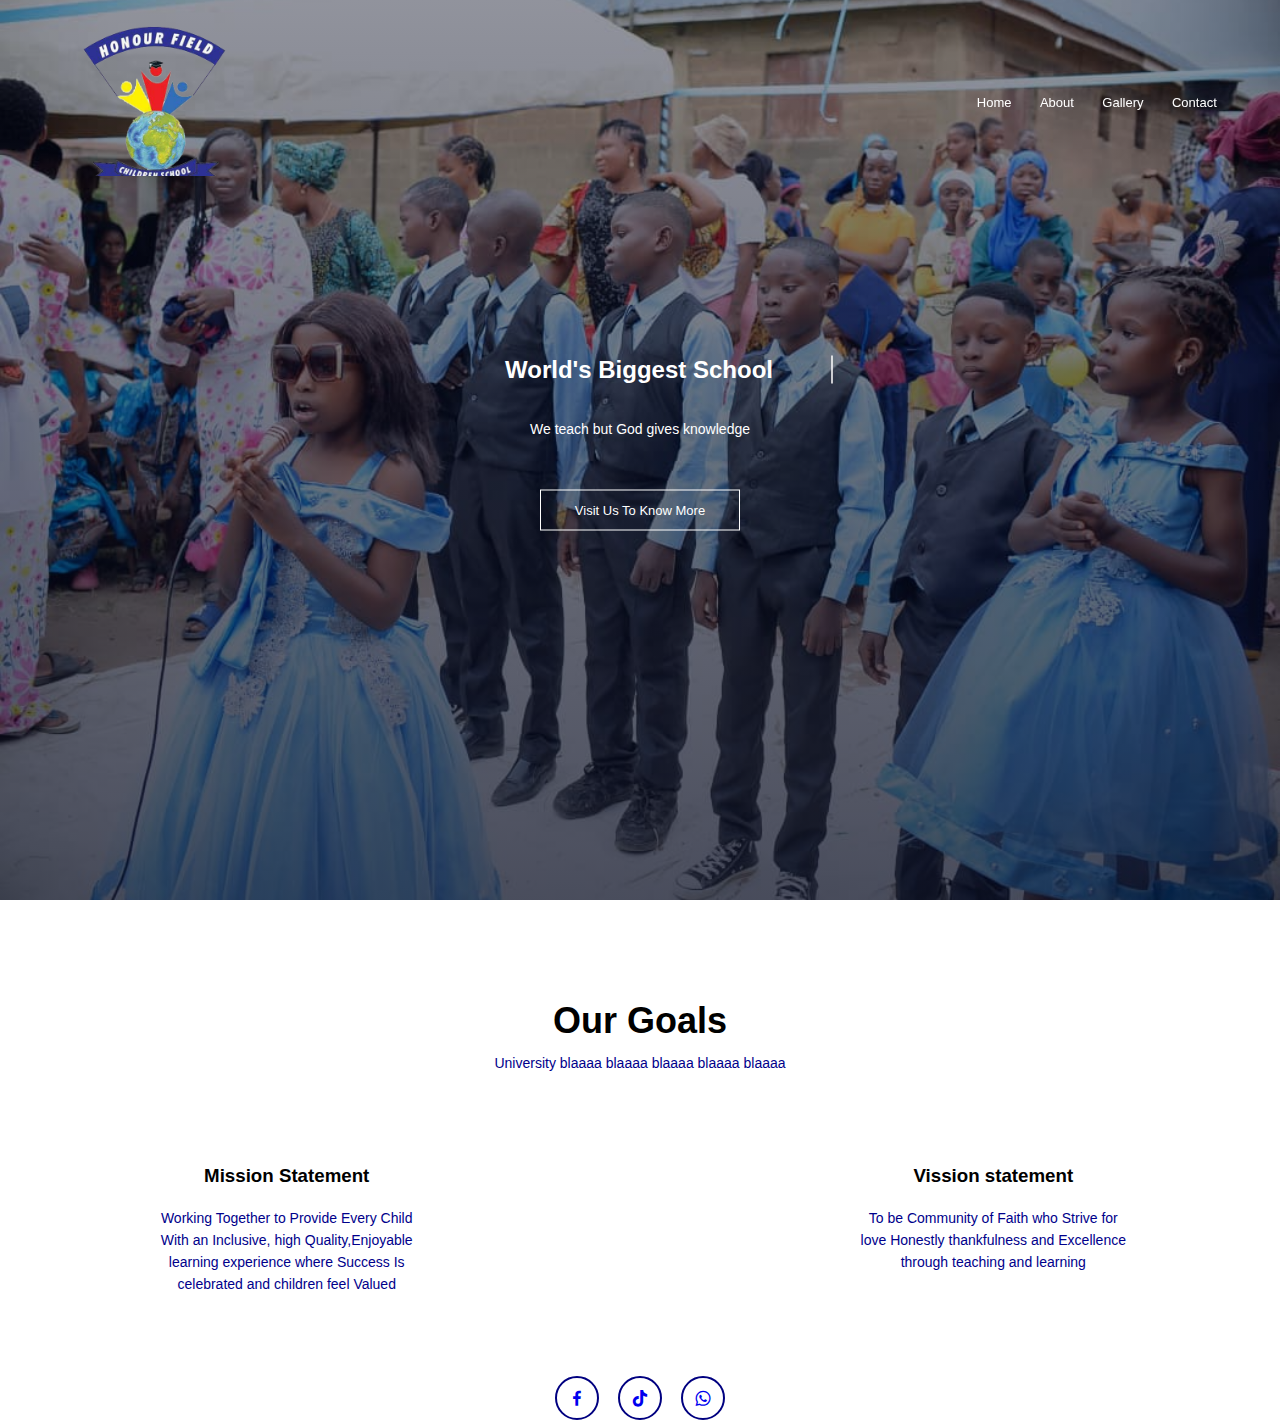
<file: index.html>
<!DOCTYPE html>
<html>
<head>
	<meta charset="utf-8">
	<meta name="viewport" content="width=device-width, initial-scale=1">
	<title>Honour Field children School</title>
    <link rel="stylesheet" type="text/css" href="index.css">
    <link rel="stylesheet" href="https://cdnjs.cloudflare.com/ajax/libs/font-awesome/6.0.0-beta3/css/all.min.css">
    <link href='https://unpkg.com/boxicons@2.1.4/css/boxicons.min.css' rel='stylesheet'>

</head>
<body>

  <div class="header">
            <nav>
                <a href="#"><img src="LogoTransparent.png" class="logo"></a>
                <div class="links" id="links">
                    <i class="fa fa-times" onclick="hideMenu()"></i>
                    <ul>
                        <li><a href="index.html">Home</a></li>
                        <li><a href="about.html">About</a></li>
                        <li><a href="#">Gallery</a></li>
                        <li><a href="contact.html">Contact</a></li>
                    </ul>
                </div>
                <i class="fa fa-bars" onclick="showMenu()"></i>
        </nav>
        </div>

<div id="home" class="text-box">
            <h2 class="line anim-typewriter">World's Biggest School</h2>
            <p>We teach but God gives knowledge </p>
            <a href="#" class="hero-btn">Visit Us To Know More</a>
        </div>


<section id="about" class="Course">

        <h1>Our Goals</h1>
        <p> University blaaaa blaaaa blaaaa blaaaa blaaaa</p>
         <div class="row">
            <div class="course-col">
                <h3>Mission Statement</h3>
                 <p>Working Together to Provide Every Child With an Inclusive, high Quality,Enjoyable learning experience where Success Is celebrated and children feel Valued
                    </p>
            </div>
            <div class="course-col">
                <h3>Vission statement</h3>
                 <p>To be Community of Faith who Strive for love Honestly thankfulness and Excellence through teaching and learning
                    </p>
            </div>


        </div>

        
    </section>

        <div id="Contact" class="footer-logo">
                <a href="https://www.facebook.com/profile.php?id=100082827057862"><i class='bx bxl-facebook'></i></a>
                <a href="https://www.tiktok.com/@honourfield2020?_t=8qvtd4HJp8I&_r=1"><i class='bx bxl-tiktok'></i></a>
                <a href="https://wa.me/0803265754"><i class='bx bxl-whatsapp'></i></a>
        </div>


 <script>

            var navlinks = document.getElementById("navlinks");
            function showMenu(){
                links.style.right = "0";
            }
            function hideMenu(){
                links.style.right = "-200px";
            }
        
        </script>
</body>
</html>
</file>
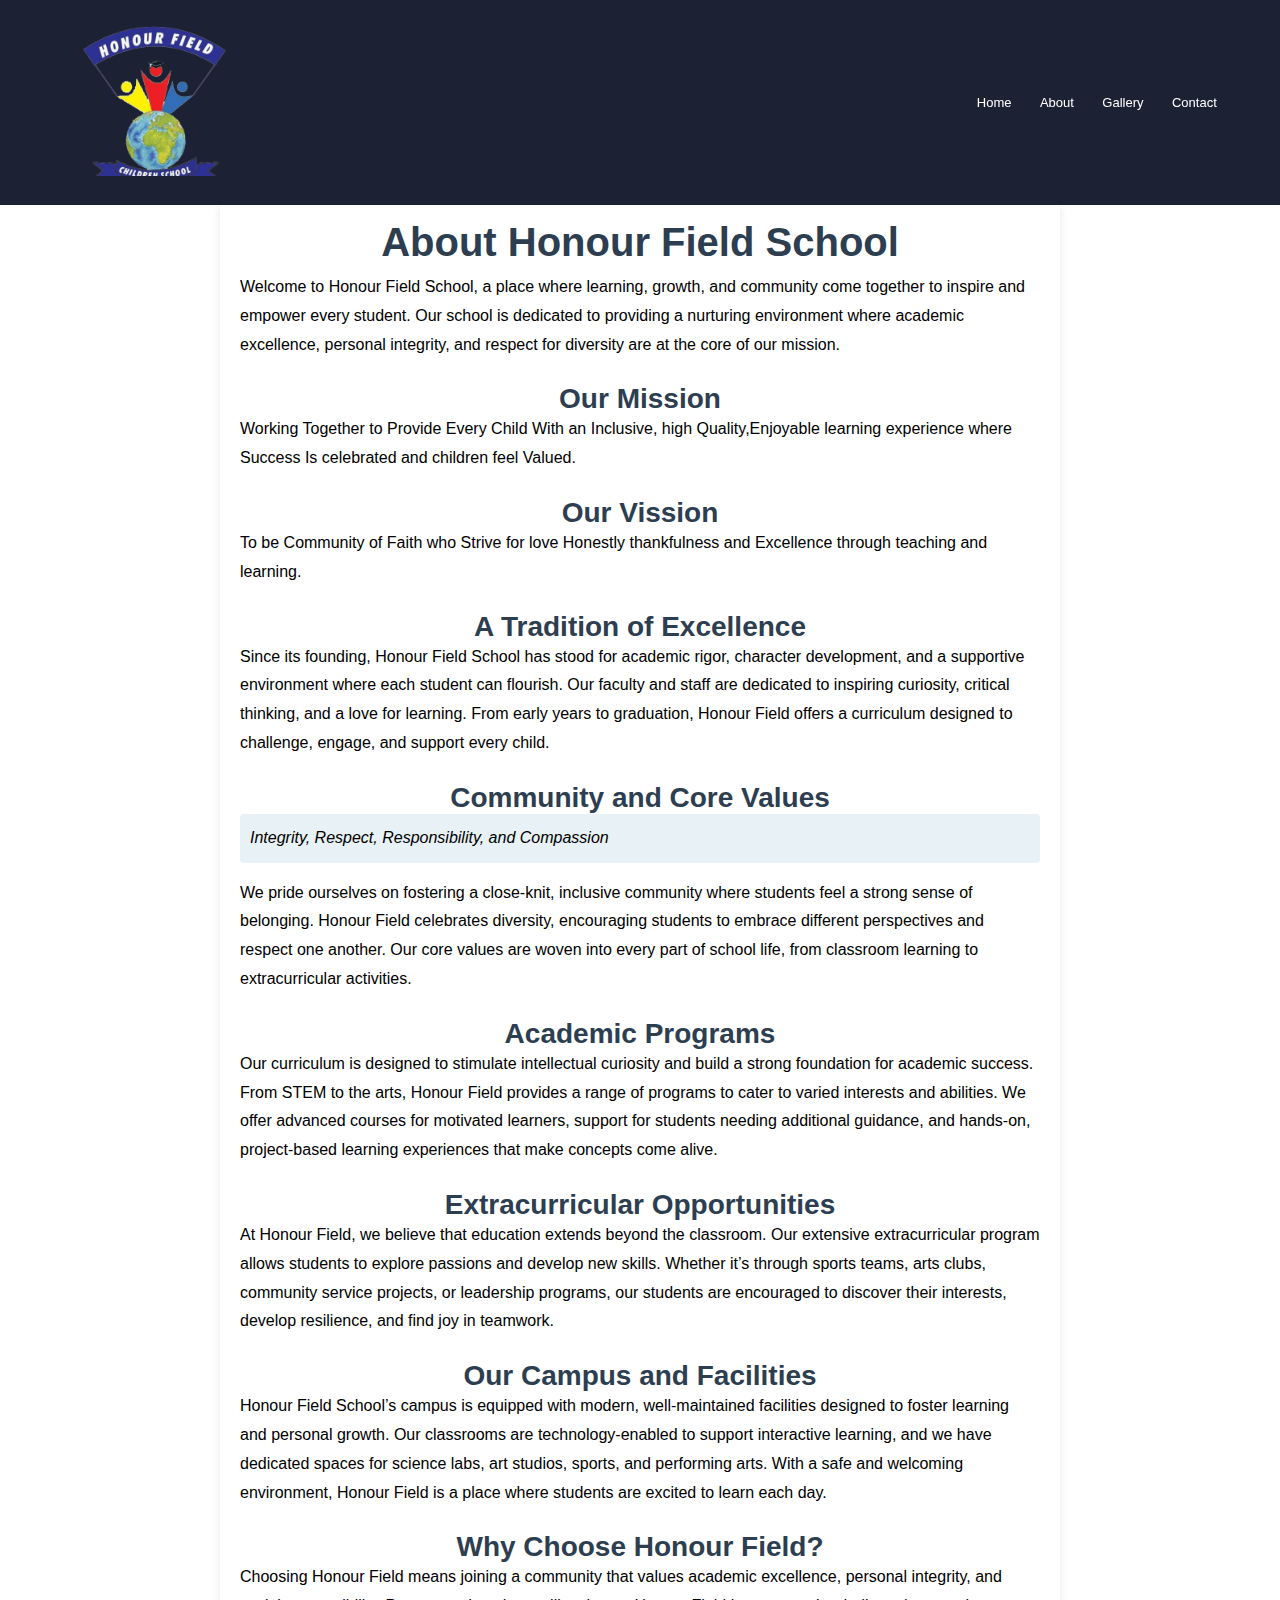
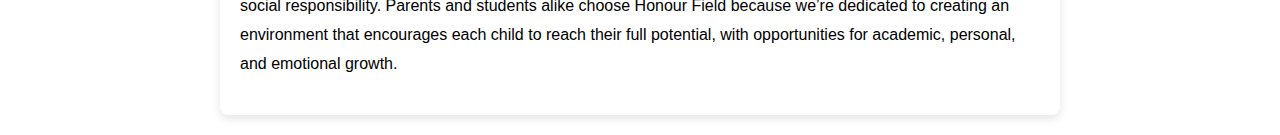
<file: about.html>
<!DOCTYPE html>
<html lang="en">
<head>
  <meta charset="UTF-8">
  <meta name="viewport" content="width=device-width, initial-scale=1.0">
  <title>About Honour Field School</title>
  <link rel="stylesheet" href="https://cdnjs.cloudflare.com/ajax/libs/font-awesome/6.0.0-beta3/css/all.min.css">
    <link href='https://unpkg.com/boxicons@2.1.4/css/boxicons.min.css' rel='stylesheet'>
  <style>

    * {
    margin: 0;
    padding: 0;
    font-family:Verdana, Geneva, Tahoma, sans-serif;
}
nav{
    position: fixed;
    top: 0;
    width: 90%; /* Ensure it stretches across the entire width */
    z-index: 1000; 
    display: flex;
    padding: 2% 6%;
    justify-content: space-between;
    align-items: center;
    background-color: rgba(4, 9, 30, 0.9);
}

nav img{
    width: 150px;
}

.nav{
    flex: 1;
    text-align: right;
}

.links ul li{
    list-style: none;
    display: inline-block ;
    padding: 8px 12px;
    position: relative;
}

.links ul li a{
    color: white;
    text-decoration: none;
    font-size: 13px;
}

.links ul li::after{
    content: '';
    width: 0%;
    height: 2px;
    background: black;
    display: block;
    margin: auto;
    transition: width 0.5s ease-in-out ;
}

.links ul li:hover::after{
    width: 100%;
    background: white; /* More noticeable hover effect */
    transition: all 0.4s ease-in-out;
}
nav .fa{
     display: none;

}

nav .fa-times {
    display: none;
    color: black;
    font-size: 22px;
    cursor: pointer;
}

@media(max-width: 700px) {
    .text-box h1{
        font-size: 20px;
    }
    links ul li{
        display: block;
    }
    .links{
        position: absolute;
        background: darkred;
        color: black;
        height: 100vh;
        width: 200px;
        top: 0;
        right: -200px;
        text-align: left;
        z-index: 2;
        transition: 1s;
    } 
nav .fa{
     display: block;
     color: #fff;
     margin: 10px;
     font-size: 22px;
     cursor: pointer;
    }
    .links ul{
       padding: 30px;
    }
} 

    .container {
      max-width: 800px;
      margin: 20px auto;
      margin-top: 200px;
      padding: 20px;
      background-color: #ffffff;
      box-shadow: 0 4px 8px rgba(0, 0, 0, 0.1);
      border-radius: 8px;
    }

    h1, h2 {
      color: #2c3e50;
      text-align: center;
    }

    h1 {
      font-size: 2.5rem;
      margin-bottom: 0.5rem;
    }

    h2 {
      font-size: 1.75rem;
      margin-top: 1.5rem;
    }

    p {
      margin-bottom: 1rem;
      font-size: 1rem;
      line-height: 1.8;
    }

    .core-values {
      background-color: #e8f1f5;
      padding: 10px;
      border-radius: 4px;
      font-style: italic;
    }
  </style>
</head>
<body>
  <div class="header">
            <nav>
                <a href="index.html"><img src="LogoTransparent.png" class="logo"></a>
                <div class="links" id="links">
                    <i class="fa fa-times" onclick="hideMenu()"></i>
                    <ul>
                        <li><a href="index.html">Home</a></li>
                        <li><a href="about.html">About</a></li>
                        <li><a href="#">Gallery</a></li>
                        <li><a href="contact.html">Contact</a></li>
                    </ul>
                </div>
                <i class="fa fa-bars" onclick="showMenu()"></i>
        </nav>
        </div>

 <div class="container">
  <h1>About Honour Field School</h1>

  <p>Welcome to Honour Field School, a place where learning, growth, and community come together to inspire and empower every student. Our school is dedicated to providing a nurturing environment where academic excellence, personal integrity, and respect for diversity are at the core of our mission.</p>

  <h2>Our Mission</h2>
  <p>Working Together to Provide Every Child With an Inclusive, high Quality,Enjoyable learning experience where Success Is celebrated and children feel Valued.</p>

  <h2>Our Vission</h2>
  <p>To be Community of Faith who Strive for love Honestly thankfulness and Excellence through teaching and learning.</p>


  <h2>A Tradition of Excellence</h2>
  <p>Since its founding, Honour Field School has stood for academic rigor, character development, and a supportive environment where each student can flourish. Our faculty and staff are dedicated to inspiring curiosity, critical thinking, and a love for learning. From early years to graduation, Honour Field offers a curriculum designed to challenge, engage, and support every child.</p>

  <h2>Community and Core Values</h2>
  <p class="core-values">Integrity, Respect, Responsibility, and Compassion</p>
  <p>We pride ourselves on fostering a close-knit, inclusive community where students feel a strong sense of belonging. Honour Field celebrates diversity, encouraging students to embrace different perspectives and respect one another. Our core values are woven into every part of school life, from classroom learning to extracurricular activities.</p>

  <h2>Academic Programs</h2>
  <p>Our curriculum is designed to stimulate intellectual curiosity and build a strong foundation for academic success. From STEM to the arts, Honour Field provides a range of programs to cater to varied interests and abilities. We offer advanced courses for motivated learners, support for students needing additional guidance, and hands-on, project-based learning experiences that make concepts come alive.</p>

  <h2>Extracurricular Opportunities</h2>
  <p>At Honour Field, we believe that education extends beyond the classroom. Our extensive extracurricular program allows students to explore passions and develop new skills. Whether it’s through sports teams, arts clubs, community service projects, or leadership programs, our students are encouraged to discover their interests, develop resilience, and find joy in teamwork.</p>

  <h2>Our Campus and Facilities</h2>
  <p>Honour Field School’s campus is equipped with modern, well-maintained facilities designed to foster learning and personal growth. Our classrooms are technology-enabled to support interactive learning, and we have dedicated spaces for science labs, art studios, sports, and performing arts. With a safe and welcoming environment, Honour Field is a place where students are excited to learn each day.</p>

  <h2>Why Choose Honour Field?</h2>
  <p>Choosing Honour Field means joining a community that values academic excellence, personal integrity, and social responsibility. Parents and students alike choose Honour Field because we’re dedicated to creating an environment that encourages each child to reach their full potential, with opportunities for academic, personal, and emotional growth.</p>
</div>


 <script>
    var links = document.getElementById("links");

    function showMenu(){
        links.style.right = "0";
    }

    function hideMenu(){
        links.style.right = "-200px";
    }
</script>
</body>
</html>
</file>
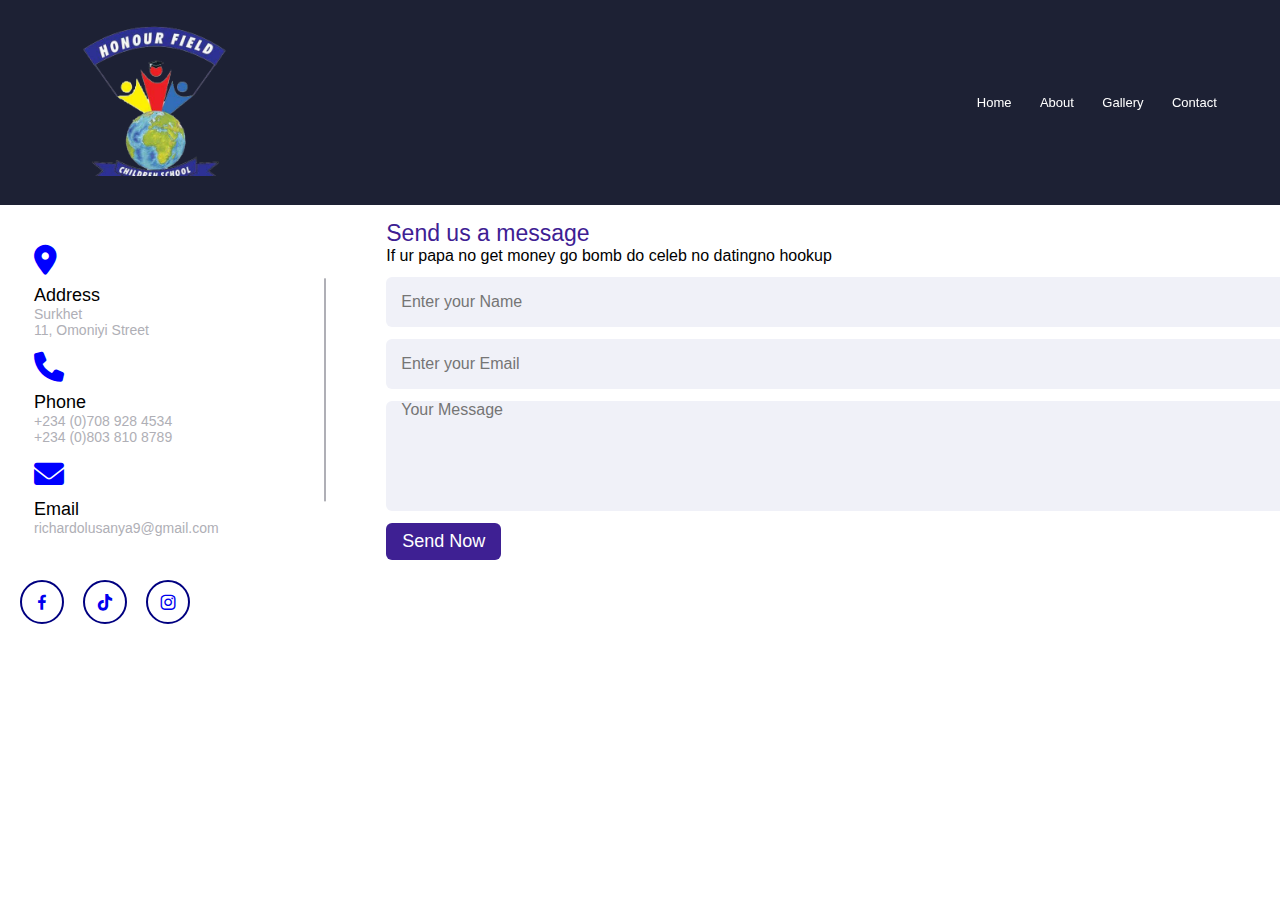
<file: contact.html>
<!DOCTYPE html>
<html>
<head>
	<meta charset="utf-8">
	<meta name="viewport" content="width=device-width, initial-scale=1">
	<title>Honour Field children School</title>
    <link rel="stylesheet" href="https://cdnjs.cloudflare.com/ajax/libs/font-awesome/6.0.0-beta3/css/all.min.css">
    <link href='https://unpkg.com/boxicons@2.1.4/css/boxicons.min.css' rel='stylesheet'>

</head>
<style>
	* {
    margin: 0;
    padding: 0;
    font-family:Verdana, Geneva, Tahoma, sans-serif;
}
nav{
    position: fixed;
    top: 0;
    width: 90%; /* Ensure it stretches across the entire width */
    z-index: 1000; 
    display: flex;
    padding: 2% 6%;
    justify-content: space-between;
    align-items: center;
    background-color: rgba(4, 9, 30, 0.9);
}

nav img{
    width: 150px;
}

.nav{
    flex: 1;
    text-align: right;
}

.links ul li{
    list-style: none;
    display: inline-block ;
    padding: 8px 12px;
    position: relative;
}

.links ul li a{
    color: white;
    text-decoration: none;
    font-size: 13px;
}

.links ul li::after{
    content: '';
    width: 0%;
    height: 2px;
    background: black;
    display: block;
    margin: auto;
    transition: width 0.5s ease-in-out ;
}

.links ul li:hover::after{
    width: 100%;
    background: white; /* More noticeable hover effect */
    transition: all 0.4s ease-in-out;
}
nav .fa{
     display: none;

}

nav .fa-times {
    display: none;
    color: black;
    font-size: 22px;
    cursor: pointer;
}

@media(max-width: 700px) {
    .text-box h1{
        font-size: 20px;
    }
    links ul li{
        display: block;
    }
    .links{
        position: absolute;
        background: darkred;
        color: black;
        height: 100vh;
        width: 200px;
        top: 0;
        right: -200px;
        text-align: left;
        z-index: 2;
        transition: 1s;
    } 
nav .fa{
     display: block;
     color: #fff;
     margin: 10px;
     font-size: 22px;
     cursor: pointer;
    }
    .links ul{
       padding: 30px;
    }
} 

/*container{
    margin: auto;
}
*/
.container .content{
    height: 100%;
    display: flex;
    align-items: center;
    justify-content: space-between;
    padding: 20px;
    margin-top: 200px;
}
.container .content .left-side{
    width: 25%;
    height: 100%;
    position: relative;
}
.content .left-side::before{
    content: '';
    position: absolute;
    height: 70%;
    width: 2px;
    right: -15px;
    top: 50%;
    transform: translateY(-50%);
    background: #afafb6;
}

.content .left-side .details{
    margin: 14px;
    text-align: 90;
}

.content .left-side .details i{
    font-size: 30px;
    color: blue;
    margin-bottom: 10px;
}
.content .left-side .details .topic{
    font-size: 18px;
    font-weight: 500;
}

.content .left-side .details .text-one,
.content .left-side .details .text-two{
    font-size: 14px;
    color: #afafb6;
}

.container .content .right-side{
    width: 75%;
    margin-left: 75px;
}
.content .right-side .topic-text{
    font-size: 23px;
    width: 100%;
    color: #3e2093;
}
.right-side  .input-box {
    height: 50px;
    width: 100%;
    margin: 12px 0;
}
.right-side .input-box input,
.right-side .input-box textarea{
    height: 100%;
    width: 100%;
    border: none;
    font-size: 16px;
    font-weight: 500;
    background: #F0F1F8;
    border-radius: 6px;
    padding: 0 15px;
    resize: none;
}

.right-side  .message-box{
    min-height: 110px;
}  
.right-side .button input[type="submit"]{
    color: #fff;
    font-size: 18px;
    outline: none;
    border: none;
    padding: 8px 16px;
    border-radius: 6px;
    background: #3e2093;
    cursor: pointer;
    transition: all 0.3s ease;
}
.button input[type="submit"]:hover{
    background: #5029bc;
}

@media (max-width: 950px){
    .container{
    width: 90%;
    padding: 30px 25px 40px 35px;
    margin-top: 50px;
    margin-left: 40px;
   }
}

@media (max-width: 520px){
  .container{
  margin: 40px 20px;
  height: 100%;
   }
  .container .content{
  flex-direction: column-reverse;
  }
.container .content .left-side{
  width: 100%;
  flex-direction: row;
  margin-top: 40px;
  justify-content: center;
  flex-wrap: wrap;
  }
  .container .content .left-side::before{
    display: none;
  }

  .container .content .right-side{
    width: 100%;
    margin-left: 0;
  }
}

.footer-logo{ 
    margin: auto 20px;
    top: 500px;
    bottom: 40px;
    width: 170px;
    display: flex;
    justify-content: space-between;
}

.footer-logo a{
    display: inline-flex;
    justify-content: center;
    align-items: center;
    width: 40px;
    height: 40px;
    background: transparent;
    border: 2px solid navy; 
    border-radius: 50%;
    font-size: 20px;
    text-decoration: none;
    z-index: 1;
    position: relative; 
    overflow: hidden;
}

.footer-logo a:hover{
    color: black;
}

.footer-logo a::before{
    content: '';
    position: absolute; 
    top: 0;
    left: 100%;
    width: 0;
    height: 100%;
    background: darkred;
    z-index: -1;
    transition: width 0.5s ease;

}

/*.footer-logo a:hover::before{
    left: 0; 
    width: 100%;
}*/

@media (max-width: 700px) {
    .course-col {
        width: 100%; /* Make the columns stack */
        margin-bottom: 20px;
    }

    .footer-logo {
        width: 100%; /* Ensure proper spacing for icons */
        justify-content: space-around;
    }
}*/

.foot {
    width: 100%;
    text-align: center;
    padding: 30px 0;
}

.foot h4{
    margin-bottom: 25px;
    margin-top: 20px;
    font-weight: 600;
}

.fcons .fa{
    color: #f44336;
    margin: 0 13px;
    cursor: pointer;
    padding: 18px 0;
}
.fa-heart-o{
    color: #f44336;
}
</style>
<body>

	<div class="header">
            <nav>
                <a href="index.html"><img src="LogoTransparent.png" class="logo"></a>
                <div class="links" id="links">
                    <i class="fa fa-times" onclick="hideMenu()"></i>
                    <ul>
                        <li><a href="index.html">Home</a></li>
                        <li><a href="about.html">About</a></li>
                        <li><a href="#">Gallery</a></li>
                        <li><a href="contact.html">Contact</a></li>
                    </ul>
                </div>
                <i class="fa fa-bars" onclick="showMenu()"></i>
        </nav>

        <div class="container" id="Contact">
    <div class="content">
        <div class="left-side">
            <div class="address details">
                <i class="fa fa-location-dot"></i>
                <div class="topic">Address</div>
                <div class="text-one">Surkhet</div>
                <div class="text-two">11, Omoniyi Street</div>
            </div>
            <div class="phone details">
                <i class="fa fa-phone"></i>
                <div class="topic">Phone</div>
                <div class="text-one">+234 (0)708 928 4534</div>
                <div class="text-two">+234 (0)803 810 8789</div>
            </div>
            <div class="email details">
                <i class="fa fa-envelope"></i>
                <div class="topic">Email</div>
                <div class="text-one">richardolusanya9@gmail.com</div>
            </div>
        </div>
        <div class="right-side">
            <div class="topic-text">Send us a message</div>
                <p>If ur papa no get money go bomb do celeb no datingno hookup</p>
            <form action="https://api.web3forms.com/submit" method="POST">
                <div class="input-box">
                    <input type="text" placeholder="Enter your Name" name="name">
                </div>
                <input type="hidden" name="access_key" value="24cbb702-8fd0-4c77-a7b9-cbc1d92f40a7">
                <div class="input-box">
                    <input type="email" placeholder="Enter your Email" name="email">
                </div>
                <div class="input-box message-box">
                    <textarea placeholder="Your Message" name="message"></textarea>
                </div>
                <div class="button">
                    <input type="submit" value="Send Now">
                </div>
            </form>
        </div>
    </div>

    <div class="footer-logo">
        <a href="https://www.facebook.com/profile.php?id=100066703774407"><i class='bx bxl-facebook'></i></a>
        <a href="#"><i class='bx bxl-tiktok'></i></a>
        <a href="https://www.instagram.com/contrive_media/"><i class='bx bxl-instagram'></i></a>
    </div>
</div>
        </div>

        <!-- <section class="footer">
    <h4>About Us</h4>
    <p>we film events and launches, capturing the excitement of a moment in time. We design and create stunning animation and product videos that inspire and inform, delivering audience interaction and engagement.<br> And, of course, we devise, script and film advertising and promotional videos that drive sales and communicate brand.</p> 
    <div class="fcons">
         <i class="fa fa-facebook"></i>
         <i class="fa fa-twitter"></i>
         <i class="fa fa-instagram"></i>
         <i class="fa fa-linkedin"></i>
    </div>
    <p>Made By <i class="fa fa-heart-o"></i> Richie </p>
</section> -->

	

<script>
    var links = document.getElementById("links");

    function showMenu(){
        links.style.right = "0";
    }

    function hideMenu(){
        links.style.right = "-200px";
    }
</script>
	 	


</body>
</html>
</file>
<file: index.css>
* {
    margin: 0;
    padding: 0;
    font-family:Verdana, Geneva, Tahoma, sans-serif;
}

.header {
    min-height: 100vh;
    width: 100%;
    background-image: linear-gradient(rgba(4, 9, 30, 0.4), rgba(4, 9, 30, 0.7)), url("background3.jpg");
    background-position: center;
    background-size: cover;
    position: relative;
}

nav{
    position: fixed;
    top: 0;
    width: 90%; /* Ensure it stretches across the entire width */
    z-index: 1000; 
    display: flex;
    padding: 2% 6%;
    justify-content: space-between;
    align-items: center;
}

nav img{
    width: 150px;
}

.nav{
    flex: 1;
    text-align: right;
}

.links ul li{
    list-style: none;
    display: inline-block ;
    padding: 8px 12px;
    position: relative;
}

.links ul li a{
    color: white;
    text-decoration: none;
    font-size: 13px;
}

.links ul li::after{
    content: '';
    width: 0%;
    height: 2px;
    background: #f44336;
    display: block;
    margin: auto;
    transition: width 0.5s ease-in-out ;
}

.links ul li:hover::after{
    width: 100%;
    background: white; /* More noticeable hover effect */
    transition: all 0.4s ease-in-out;
}

.text-box{
    width: 90%;
    color: #fff;
    position: absolute;
    top:50%;
    left: 50%;
    transform: translate(-50%,-50%);
    text-align: center;
}

.line{
            position: relative;
            top: 50%;
            width: 16em;
            margin: 0 auto;
            border-right: 2px solid rgba(255, 255, 255, 0.75);
            text-align: center;
            white-space: nowrap;
            overflow: hidden;transform: translateY(-50%);

        }

        /* Animation */

        .anim-typewriter {
            animation: typewriter 3s steps(40)1s 1 normal both,
            blinktextcursor 500ms steps(20) infinite normal ;
        }

        @keyframes typewriter {
            from{
                width: 0;
            }
            to{
               width: 13em;
            }    
        }
        @keyframes blinkTextCursor{
            from{
                border-right-color: rgba(255, 255, 255, 0.75);
            }
            to{
              border-right-color: transparent;  
            }
        }


.text-box h1{
    font-size: 62px;
}
.text-box p{
    margin: 10px 0 40px;
    font-size: 14px;
    color: #fff;
}

.hero-btn{
    display: inline-block;
    text-decoration: none;
    color: #fff;
    border: 1px solid #fff;
    padding: 12px 34px;
    font-size: 13px;
    background: transparent;
    position: relative;
    cursor: pointer;
}
.hero-btn:hover{
    border: 1px solid #f44336;
    background: #f44336;
    transition:  1s;
}
nav .fa{
     display: none;

}

nav .fa-times {
    display: none;
    color: #fff;
    font-size: 22px;
    cursor: pointer;
}

@media(max-width: 700px) {
    .text-box h1{
        font-size: 20px;
    }
    links ul li{
        display: block;
    }
    .links{
        position: absolute;
        background: darkred;
        height: 100vh;
        width: 200px;
        top: 0;
        right: -200px;
        text-align: left;
        z-index: 2;
        transition: 1s;
    } 
nav .fa{
     display: block;
     color: #fff;
     margin: 10px;
     font-size: 22px;
     cursor: pointer;
    }
    .links ul{
       padding: 30px;
    }
} 

.Course{
    width: 80%;
    margin: auto;
    text-align: center;
    padding-top: 100px;
}

h1{
    font-size: 36px;
    font-weight: 600;
}

p{
    color: darkblue;
    font-size: 14px;
    line-height: 22px;
    padding: 10px;
}

.row{
    margin-top: 5%;
    display: flex;
    justify-content: space-between;
}


.course-col{
    flex-basis: 31%;
    border-radius: 10px;
    margin-bottom: 5%;
    padding: 20px 12px;
    color: navyblue;
    box-sizing: border-box;
    transition: 0.5s;
}

h3{
    text-align: center;
    font-weight: 600;
    margin: 10px 0;
}
.course-col:hover{
    box-shadow: 0 0 20px 0px rgba(0, 0, 0, 0.2);
}

@media (max-width: 700px) {
    .row{
        flex-direction: column;
    }
}

    .footer-logo{ 
    margin: auto;
    top: 100px;
    bottom: 40px;
    width: 170px;
    display: flex;
    justify-content: space-between;
}

.footer-logo a{
    display: inline-flex;
    justify-content: center;
    align-items: center;
    width: 40px;
    height: 40px;
    background: transparent;
    border: 2px solid navy; 
    border-radius: 50%;
    font-size: 20px;
    text-decoration: none;
    z-index: 1;
    position: relative; 
    overflow: hidden;
}

/*.footer-logo a:hover{
    color: black;
}*/

.footer-logo a::before{
    content: '';
    position: absolute; /* Make it overlay */
    top: 0;
    left: 100%;
    width: 0;
    height: 100%;
    background: darkred;
    z-index: -1;
    transition: width 0.5s ease;

}

.footer-logo a:hover::before{
    left: 0; /* This ensures the width expands from left to right */
    width: 100%;
}

@media (max-width: 700px) {
    .course-col {
        width: 100%; /* Make the columns stack */
        margin-bottom: 20px;
    }

    .footer-logo {
        width: 100%; /* Ensure proper spacing for icons */
        justify-content: space-around;
    }
}
</file>
